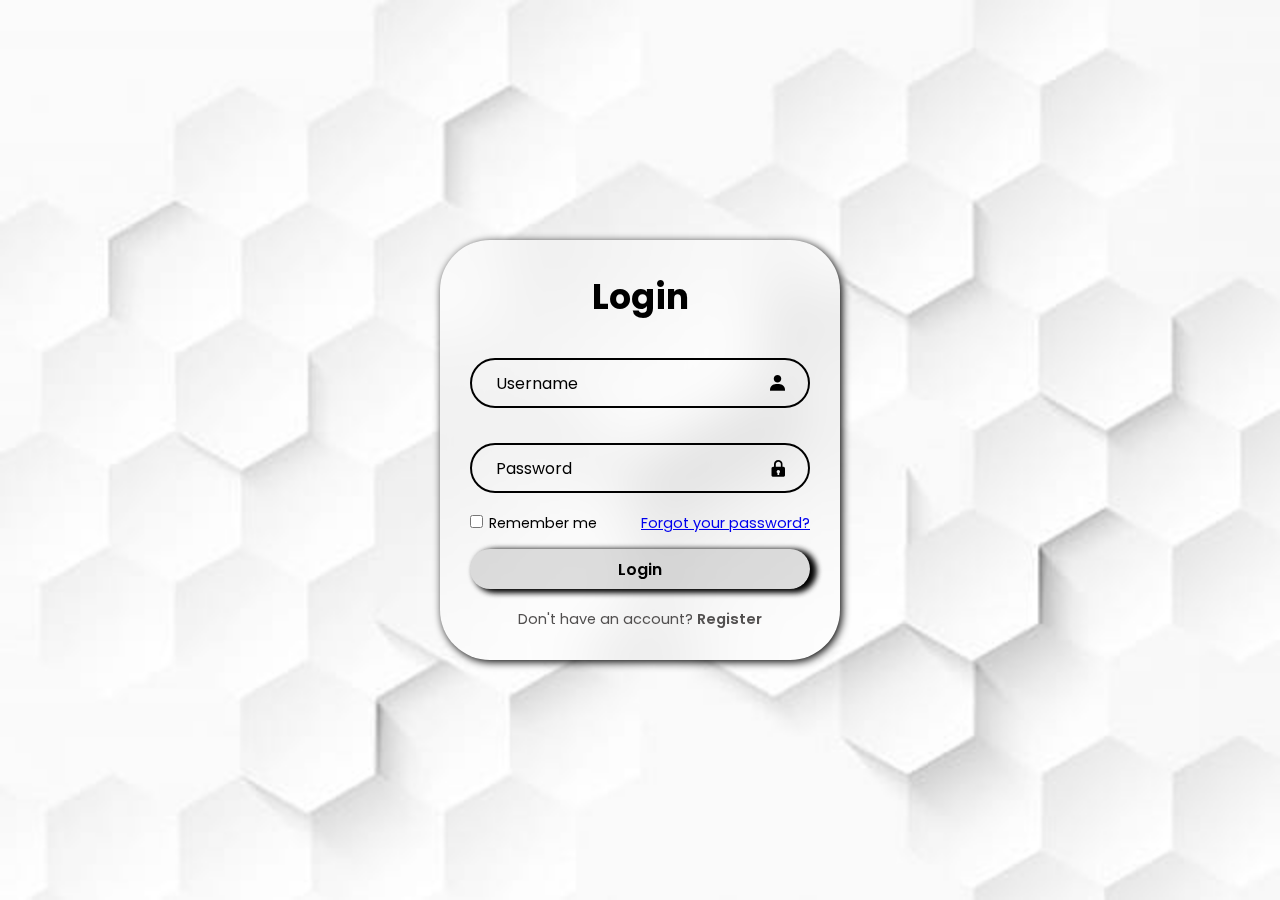
<file: index.html>
<!DOCTYPE html>
<html lang="en">
<head>
    <meta charset="UTF-8">
    <meta name="viewport" content="width=device-width, initial-scale=1.0">
    <title>login page | home</title>
    <link rel="stylesheet" href="style2.css" >
    <link href='https://unpkg.com/boxicons@2.1.4/css/boxicons.min.css' rel='stylesheet'>
</head>
<body>
   
    <div class="main">
        <form>
            <h1> Login </h1>
            <div class="input-box">
                <input type="text" placeholder=" Username" required>
                <i class='bx bxs-user'></i>
            </div>
            <div class="input-box">
                <input type="password" placeholder=" Password" required>
                <i class='bx bxs-lock'></i>
            </div>
            <div class="remember-me">
                <label><input type="checkbox" > Remember me </label>
                <a href="#"> Forgot your password?</a>
            </div>
            <div class="button">
                <button class="button"> Login </button>
            </div>

            <div class="register-link">
                <p> Don't have an account?
                    <a href="http://127.0.0.1:5500/registration_link.html" target="_blank"> Register </a> </p>

            </div>
        </form>
    </div>
    
</body>
</html>
</file>
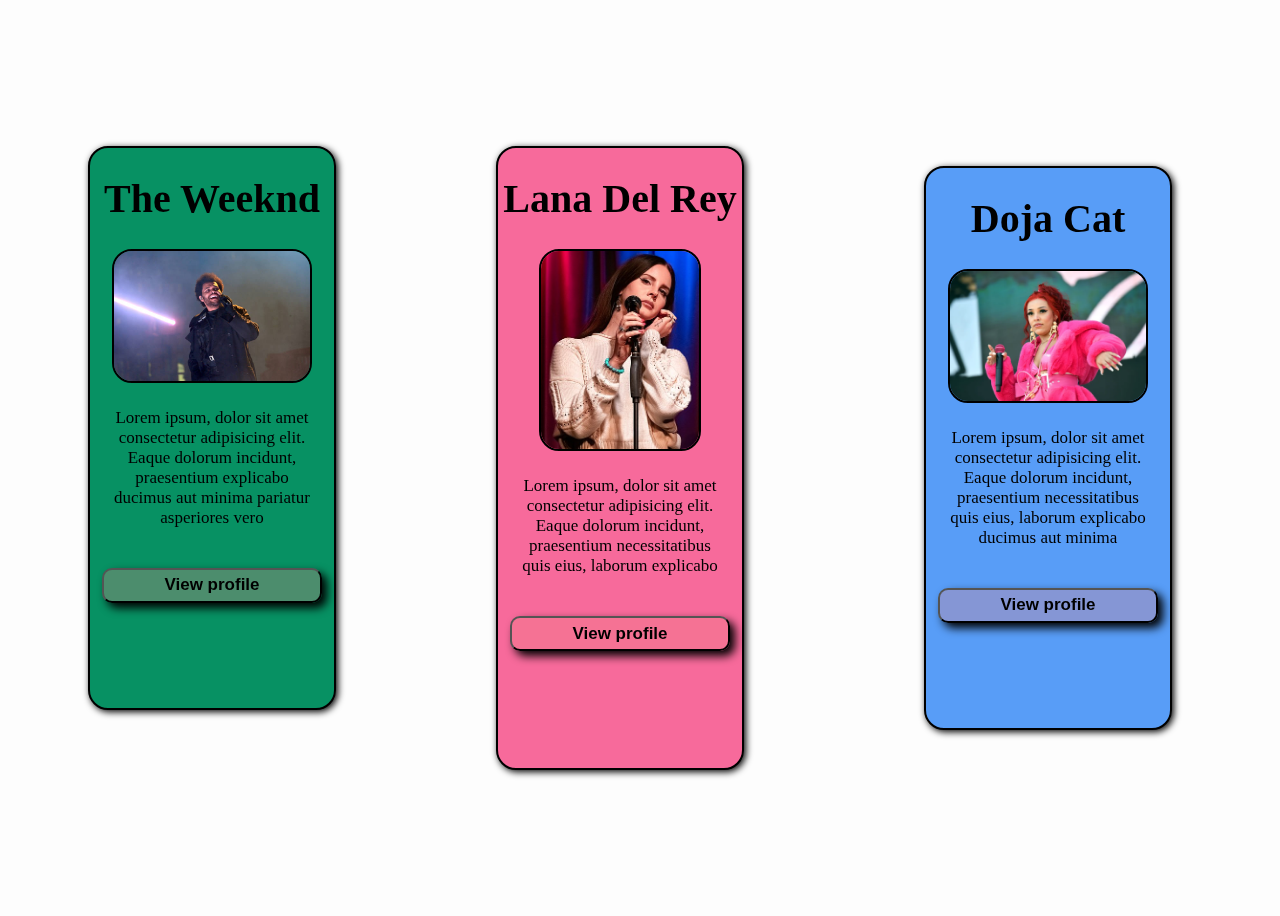
<file: challenge-2.html>
<!DOCTYPE html>
<html lang="en">
<head>
    <meta charset="UTF-8">
    <meta name="viewport" content="width=device-width, initial-scale=1.0">
    <title>challenge-2</title>
    <style>
        body{
            display: flex;
            justify-content:center;
            align-items:center;
            min-height: 100vh;
            background-color: rgb(255, 255, 255);
            background-size: cover;
            background-position: center;
            background-color: rgb(253, 253, 253);
        }
        
        .flex-container{
            display: flex;
        }

        .flex-item-I{
            width: 20%;
            height: 560px;
            margin: 80px;
            font-size: 20px;
            text-align: center;
            border: 2px solid rgb(2, 2, 2);
            box-shadow: 2px 2px 7px;
            border: 2px solid rgb(0, 0, 0);
            border-radius: 20px;
            }    

        #flex-item-1{
            background-color: rgb(7, 145, 99);
            backdrop-filter: blur(10px);
            }

        #flex-item-1:hover{
            background-color: rgb(5, 128, 87);
        }

        .flex-item-II{
            width: 20%;
            height: 560px;
            margin: 100px;
            font-size: 20px;
            text-align: center;
            border: 2px solid black;
            border-radius: 20px;
        }

        #flex-item-2{
            background:transparent;
            backdrop-filter: blur(10px);
            border: 2px solid black;
            box-shadow: 2px 2px 7px;
            background-color: rgb(88, 157, 247)
        }

        #flex-item-2:hover{
            background-color: rgb(77, 139, 219)
        }

        .flex-item-III{
            width: 20%;
            height: 620px;
            margin: 80px;
            font-size: 20px;
            text-align: center;
            border: 2px solid black;
            border-radius: 20px;
        }

        #flex-item-3{
            background:transparent;
            backdrop-filter: blur(10px);
            border: 2px solid black;
            box-shadow: 2px 2px 7px;
            background-color: rgb(247, 106, 155)
        }

        #flex-item-3:hover{
            background-color: rgb(215, 91, 135)
        }

        .button{
            /* margin: 20px; */
            margin-top: 20px;
            width: 90%;
            height: 35px;
            font-size: 17px;
            font-weight:600;
            border-radius: 10px;
            background-color: rgba(240, 135, 135, 0.299);
            cursor: pointer;
            box-shadow: 5px 5px 10px;
            text-align: center;
        }
        .button:hover{
            font-weight: 700;
            width: 91%;
            height: 36px;
        }

        .img{
            border-radius: 20px;
            border: 2px solid black;
        }

        p{
            color: rgb(0, 0, 0);
            text-align:center;
            margin: 20px;
            font-family: cursive;
            font-size: 17px;
        }

        h1{
            font-family:cursive;
        }

    </style>
</head>
<body>
    <div class="flex-container">
        <div class="flex-item-I" id="flex-item-1">
            <h1> The Weeknd </h1>
            <img class="img" src="images/weeknd2.jpg" width="80%" >
            <p> Lorem ipsum, dolor sit amet consectetur adipisicing elit. Eaque dolorum incidunt, praesentium explicabo ducimus aut minima pariatur asperiores vero</p>
            <button class="button"> View profile </button>

        </div>
        <div class="flex-item-III" id="flex-item-3">
            <h1> Lana Del Rey</h1>
            <img class="img" src="images/lanadelrey.jpg" width="65%">
            <p> Lorem ipsum, dolor sit amet consectetur adipisicing elit. Eaque dolorum incidunt, praesentium necessitatibus quis eius, laborum explicabo</p>
            <button class="button"> View profile </button>

        </div>
        <div class="flex-item-II" id="flex-item-2">
            <h1> Doja Cat </h1>
            <img class="img" src="images/dojacat.webp" width="80%">
            <p> Lorem ipsum, dolor sit amet consectetur adipisicing elit. Eaque dolorum incidunt, praesentium necessitatibus quis eius, laborum explicabo ducimus aut minima </p>
            <button class="button"> View profile </button>

        </div>
        
    </div>
    
</body>
</html>
</file>
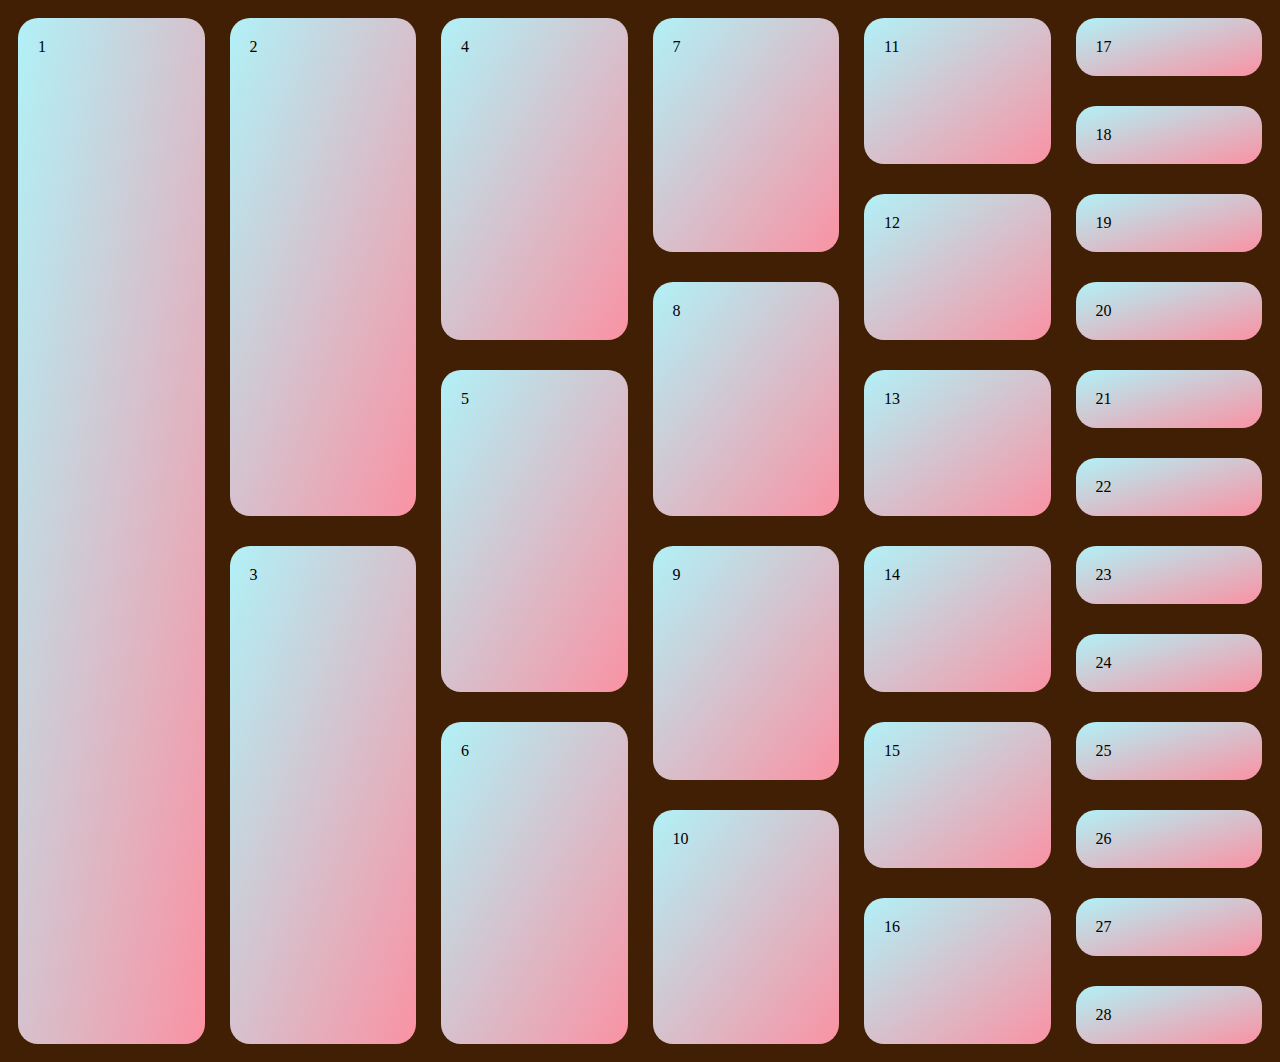
<file: challenge-4.html>
<!DOCTYPE html>
<html lang="en">
<head>
    <meta charset="UTF-8">
    <meta name="viewport" content="width=device-width, initial-scale=1.0">
    <title>challenge-4</title>
    <style>

        *{
            background-color: rgb(65, 31, 5);
        } 

        .con{        
            display: grid;
            grid-template-columns: repeat(6,1fr);
            column-gap: 5px;
        }
         .item{
            display: grid;
            column-gap: 1px;
            row-gap: 10px;
        } 
        
        .item>div{
            background-color: white;
            background-image: linear-gradient(to bottom right, rgb(177, 241, 247), rgb(250, 146, 163));
            padding: 20px;
            border: 2px ;
            border-radius: 20px;
            margin: 10px;
        }
        
        
        
    </style>
        
    </head>
    <body>
        <div class="con">
            <div class="item">
                <div>1</div>
            </div>
            <div class="item">
                <div>2</div>
                <div>3</div>
            </div>
            <div class="item">
                <div>4</div>
                <div>5</div>
                <div>6</div>
            </div>
            <div class="item">
                <div>7</div>
                <div>8</div>
                <div>9</div>
                <div>10</div>
            </div>
            <div class="item">
                <div>11</div>
                <div>12</div>
                <div>13</div>
                <div>14</div>
                <div>15</div>
                <div>16</div>
            </div>
            <div class="item">
                <div>17</div>
                <div>18</div>
                <div>19</div>
                <div>20</div>
                <div>21</div>
                <div>22</div>
                <div>23</div>
                <div>24</div>
                <div>25</div>
                <div>26</div>
                <div>27</div>
                <div>28</div>
            </div>
            
        </div>
            
    </body>
</html>
</file>
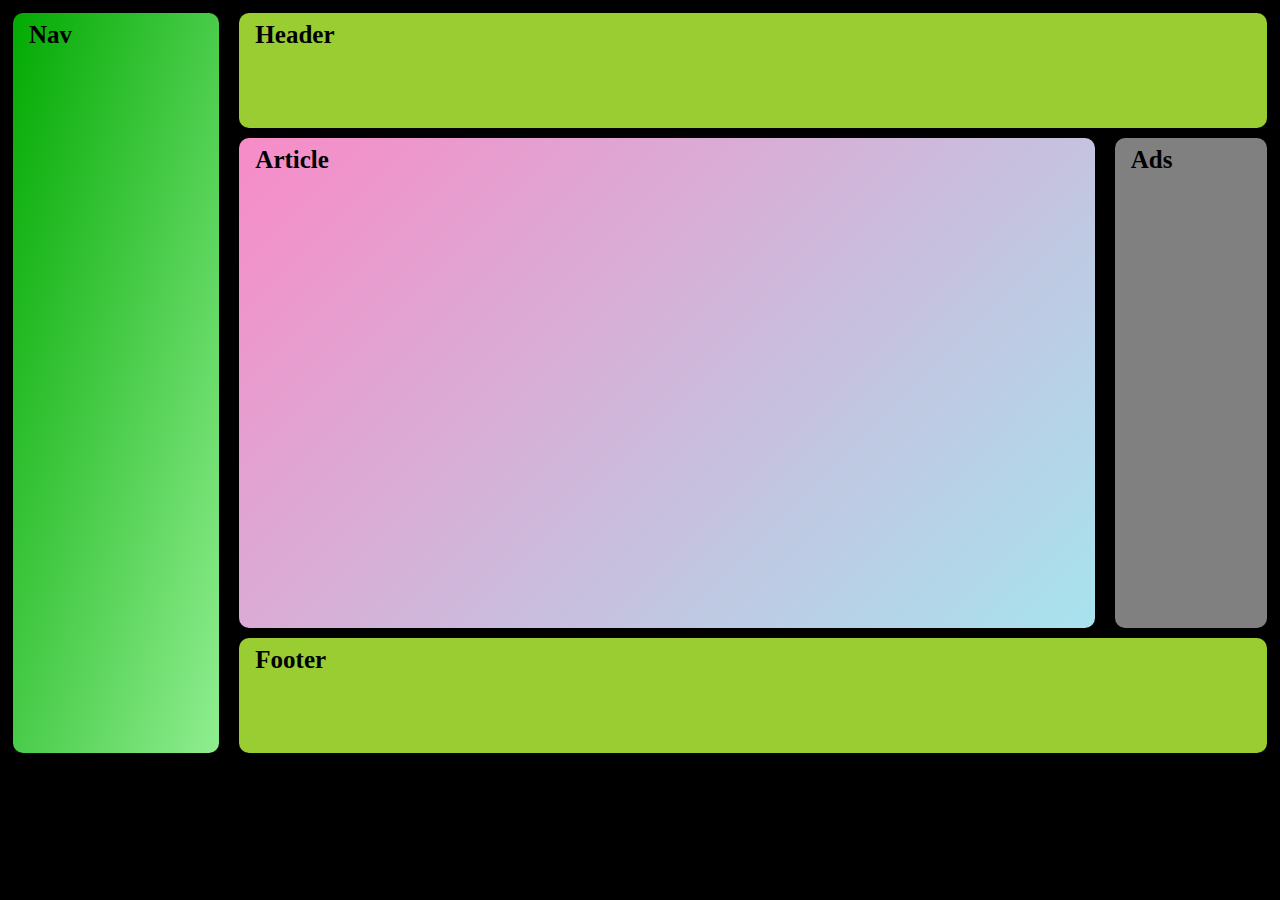
<file: challenge-5.html>
<!DOCTYPE html>
<html lang="en">
<head>
    <meta charset="UTF-8">
    <meta name="viewport" content="width=device-width, initial-scale=1.0">
    <title>Challenge-5</title>
    <style>
        *{
            background-color: black;
        }
        .container{
            display: grid;
            grid-template-columns: 1fr 4fr 0.75fr;
            grid-template-rows: 1fr 4fr 1fr;
            height:750px ;
            column-gap: 10px;
        }

        .item{
            display: grid;
            background-color: yellowgreen;
            column-gap: 10px;
            row-gap: 10px;
            margin: 5px;
            padding:8px 16px;
            font-size: 25px;
            font-weight: bold;
            border-radius: 10px;
        }

        #item-1{
            grid-row-start: 1;
            grid-row-end: 4;
            background-color: white;
            background-image: linear-gradient(to bottom right, rgb(2, 170, 2), lightgreen);
        }
        #item-2{
            grid-column-start: 2;
            grid-column-end: 4;
            grid-row-start: 1;
            grid-row-end: 2;
        }
        #item-3{
            grid-column-start:2 ;
            grid-column-end: 3;
            grid-row-start: 2;
            grid-row-end: 3;
            background-color: white;
            background-image: repeating-linear-gradient(-45deg,rgb(167, 227, 238),rgb(248, 139, 199) 100%);
        }
        #item-4{
            grid-column-start: 3;
            grid-column-end: 4;
            grid-row-start: 2;
            grid-row-end: 3;
            background-color: grey;
        }
        #item-5{
            grid-column-start: 2;
            grid-column-end: 4;
            grid-row-start:3 ;
            grid-row-end: 4;
        }

    </style>
</head>
<body>
    <div class="container">
        <div class="item" id="item-1">Nav</div>
        <div class="item" id="item-2">Header</div>
        <div class="item" id="item-3">Article</div>
        <div class="item" id="item-4">Ads</div>
        <div class="item" id="item-5">Footer</div>
    </div>
    
</body>
</html>
</file>
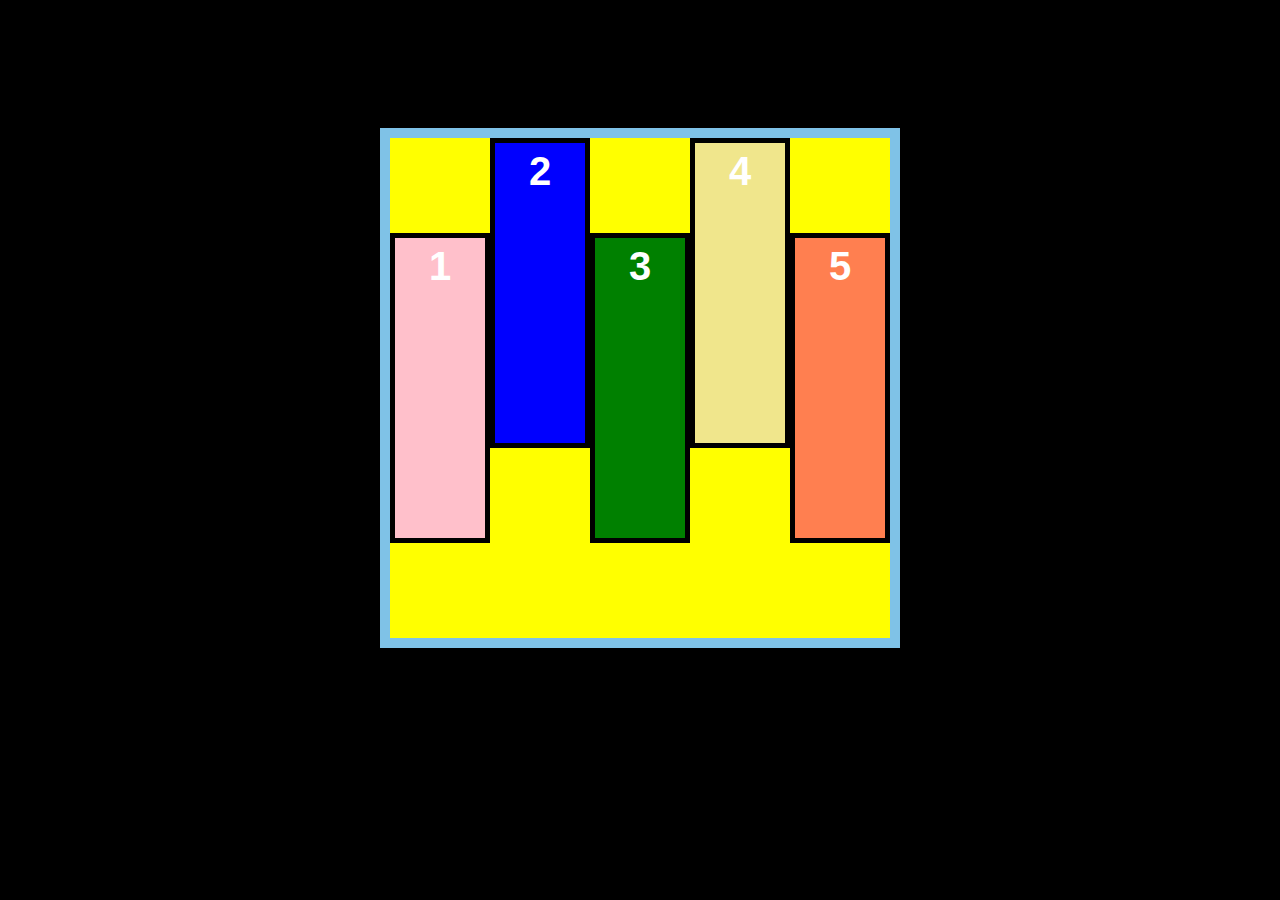
<file: flexbox.html>
<!DOCTYPE html>
<html lang="en">
<head>
    <meta charset="UTF-8">
    <meta name="viewport" content="width=device-width, initial-scale=1.0">
    <title>Flexbox challenge</title>
    <style>
        body{
            display: flex;
            font-family: Arial, Helvetica, sans-serif;
            font-size: 20px;
            padding: 120px;
            align-items: center;
            justify-content: center;
            background-color: rgb(0, 0, 0);    
        }
        
        .flex-container{
            display: flex;
            /* flex-wrap: wrap; */
            align-content:center;
            width: 100%;
            height: 500px;
            width: 500px;
            border: 10px solid rgb(127, 194, 231);
            background-color: rgb(255, 255, 0);
            width: 500px;
        }
        .flex-container:hover{
            background-color: rgb(245, 87, 87);
        }

        .flex-item{
            width: 100px;
            height: 300px;
            /* background-color: rgb(37, 80, 107); */
            border: 5px solid rgb(0, 0, 0);
            font-size: 2em;
            text-align: center;
            color: white;
            font-weight: bold;
            line-height: 1.4;
        }
        .flex-item:hover{
            color:black;   
        }

        #flex-item-1 {
            background-color: pink;
            /* flex-basis: 200px; */
            align-self: center;    
        }
        #flex-item-1:hover {
            background-color: rgb(245, 133, 152);
            /* flex-basis: 200px; */
            align-self: center;    
        }

        #flex-item-2 {
            background-color: blue;
            /* flex-basis: 150px;
            flex-grow: 1.5; */    
        }
        #flex-item-2:hover {
            background-color: rgb(2, 2, 146);
            /* flex-basis: 150px;
            flex-grow: 1.5; */    
        }

        #flex-item-3 {
            background-color: green;
            /* flex-basis: 300px; */
            align-self: center;
        }
        #flex-item-3:hover {
            background-color: rgb(2, 84, 2);
            /* flex-basis: 300px; */
            align-self: center;
        }

        #flex-item-4 {
            background-color: khaki;
            /* flex-grow: 2; */
        }
        #flex-item-4:hover {
            background-color: rgb(167, 158, 79);
            /* flex-grow: 2; */
        }

        #flex-item-5 {
            background-color: coral;
            /* flex-grow: 3; */
            align-self: center;
        }
        #flex-item-5:hover {
            background-color: rgb(249, 101, 48);
            /* flex-grow: 3; */
            align-self: center;
        }



    </style>
</head>
<body>
    <div class="flex-container">
        <div class="flex-item" id="flex-item-1">1</div>
        <div class="flex-item" id="flex-item-2">2</div>
        <div class="flex-item" id="flex-item-3">3</div>
        <div class="flex-item" id="flex-item-4">4</div>
        <div class="flex-item" id="flex-item-5">5</div>
    </div>
    
</body>
</html>
</file>
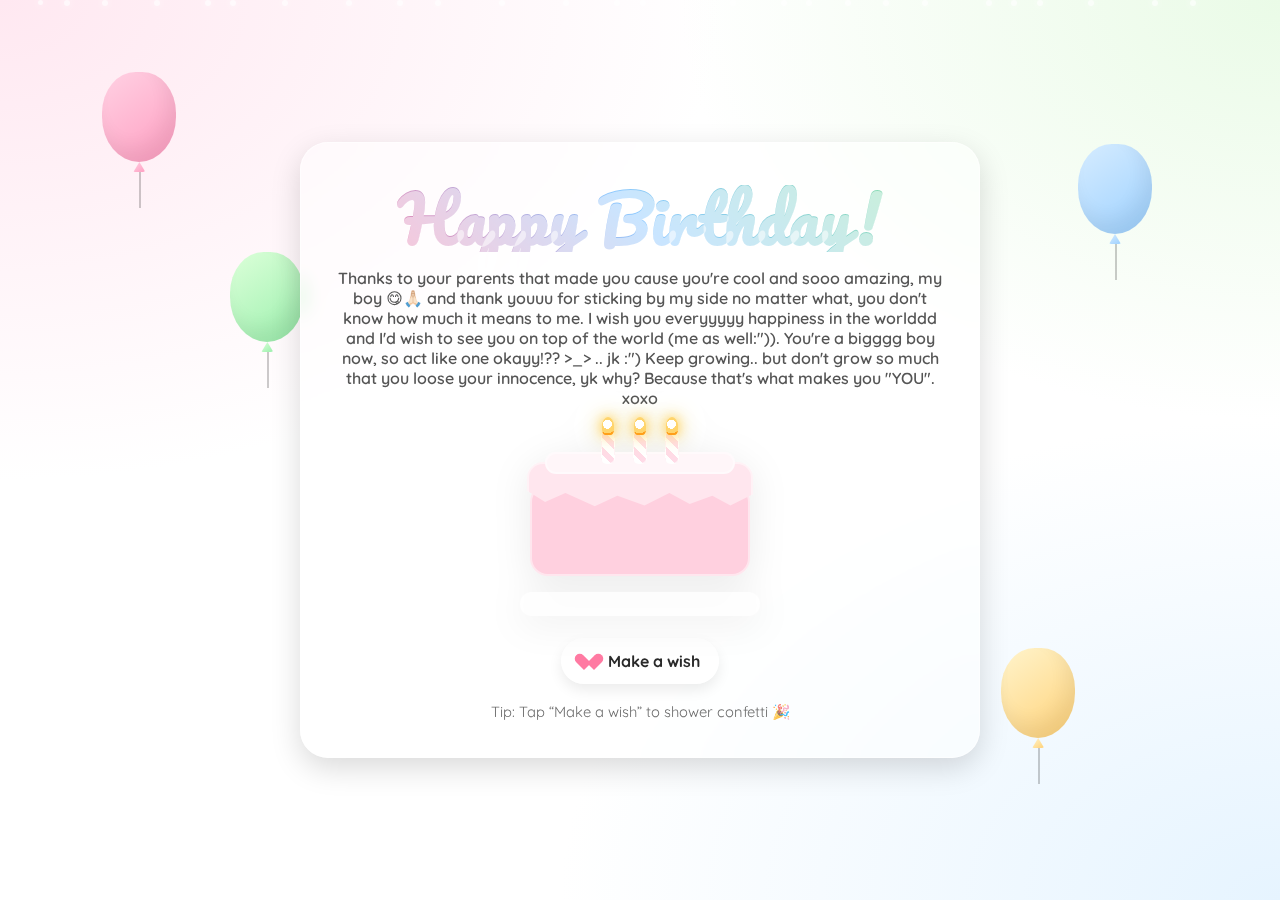
<file: hbd_program.html>
<!DOCTYPE html>
<html lang="en">
<head>
  <meta charset="utf-8" />
  <meta name="viewport" content="width=device-width, initial-scale=1" />
  <title>🎂 Happy Birthday!</title>
  <link rel="preconnect" href="https://fonts.googleapis.com">
  <link rel="preconnect" href="https://fonts.gstatic.com" crossorigin>
  <link href="https://fonts.googleapis.com/css2?family=Quicksand:wght@400;600;700&family=Pacifico&display=swap" rel="stylesheet">
  <style>
    :root{
      --bg1:#ffe8f1; /* blush */
      --bg2:#e6f4ff; /* baby blue */
      --bg3:#eafbe7; /* mint */
      --ink:#2a2a2a;
      --glass: rgba(255,255,255,.5);
      --shadow: 0 10px 30px rgba(0,0,0,.15);
      --accent:#ff7aa2; /* pink */
      --accent-2:#8cc8ff; /* blue */
      --accent-3:#8be0a4; /* mint */
      --gold:#ffcc66;
    }

    * { box-sizing: border-box; }
    html, body { height: 100%; }
    body{
      margin:0;
      font-family: 'Quicksand', system-ui, -apple-system, Segoe UI, Roboto, Helvetica, Arial, 'Apple Color Emoji','Segoe UI Emoji';
      color: var(--ink);
      background:
        radial-gradient(1200px 800px at 0% 0%, var(--bg1), transparent 60%),
        radial-gradient(1200px 800px at 100% 100%, var(--bg2), transparent 60%),
        radial-gradient(1000px 700px at 100% 0%, var(--bg3), transparent 60%),
        linear-gradient(135deg, #fff, #fff);
      overflow: hidden;
    }

    /* subtle floating sparkles */
    .sparkles{ position: fixed; inset:0; pointer-events:none; }
    .sparkles span{
      position:absolute; width:6px; height:6px; border-radius:50%;
      background: #ffffffaa; box-shadow:0 0 8px #ffffffcc; filter: blur(.4px);
      animation: float 12s linear infinite;
    }
    @keyframes float {
      from { transform: translateY(110vh) rotate(0deg); opacity:0 }
      10% { opacity: 1 }
      to   { transform: translateY(-10vh) rotate(360deg); opacity:0 }
    }

    .wrap{
      position:relative; min-height:100dvh; display:grid; place-items:center; padding:24px;
    }

    .card{
      position:relative; width:min(680px, 92vw); padding: clamp(20px, 4vw, 36px);
      background: var(--glass);
      backdrop-filter: blur(10px) saturate(120%);
      border: 1px solid rgba(255,255,255,.6);
      border-radius: 28px; box-shadow: var(--shadow);
      text-align:center;
    }

    .title{
      font-family: 'Pacifico', cursive; font-size:clamp(36px, 6vw, 64px);
      line-height:1.05; margin: 6px 0 2px; letter-spacing:.5px;
      background: linear-gradient(45deg, var(--accent), var(--accent-2), var(--accent-3));
      -webkit-background-clip: text; background-clip:text; color: transparent;
      text-shadow: 0 1px 0 #fff8;
    }
    .subtitle{ font-weight:600; opacity:.8; margin: 6px 0 16px; }

    /* Cute cake built with CSS */
    .cake{
      --plate:#ffffffcc; --base:#ffd0df; --frost:#ffe6ee; --cream:#fff6f9; --choc:#8b5e3c;
      margin-inline:auto; width: 220px; height: 180px; position:relative; filter: drop-shadow(0 8px 18px rgba(0,0,0,.08));
    }
    .cake .plate{ position:absolute; left:50%; transform:translateX(-50%); bottom:-12px; width:240px; height:24px; background:var(--plate); border-radius: 12px; }
    .cake .layer{ position:absolute; left:50%; transform:translateX(-50%); width: 220px; height: 92px; background: var(--base); border-radius: 18px; top:60px; border:2px solid #fff7; }
    .cake .drip{
      position:absolute; top:38px; left:50%; transform: translateX(-50%);
      width: 226px; height: 70px; background: var(--frost); border-radius: 16px 16px 22px 22px; border:2px solid #fff7;
      clip-path: polygon(0 0,100% 0,100% 46%,90% 62%,82% 48%,72% 60%,63% 44%,52% 62%,40% 48%,30% 63%,17% 44%,8% 57%,0 41%);
    }
    .cake .cream{ position:absolute; top:28px; left:50%; transform:translateX(-50%); width:190px; height:22px; border-radius:999px; background: var(--cream); border:2px solid #fff7; }

    /* Candles */
    .candles{ position:absolute; top:6px; left:50%; transform:translateX(-50%); display:flex; gap:18px; }
    .candle{ width:14px; height:34px; border-radius:6px; background: repeating-linear-gradient( 45deg, #fff, #fff 6px, #ffdbe7 6px, #ffdbe7 12px ); border:1px solid #ffffffaa; position:relative; }
    .flame{
      position:absolute; top:-14px; left:50%; transform:translateX(-50%);
      width:12px; height:18px; background: radial-gradient(circle at 45% 40%, #fff 0 35%, #ffd46b 36% 70%, #ff9f1a 71% 100%);
      border-radius: 100% 100% 60% 60%;
      animation: flicker 1.3s ease-in-out infinite;
      filter: drop-shadow(0 0 6px #ffc94b) drop-shadow(0 0 10px #ffec99);
    }
    @keyframes flicker{ 0%,100%{ transform:translate(-50%,0) scale(1) } 50%{ transform:translate(-52%,-1px) scale(1.06) } }

    /* Balloons */
    .balloon{ position:absolute; width:74px; height:90px; border-radius:50% 50% 55% 55%;
      box-shadow: inset -8px -14px 18px #00000010; animation: bob 6s ease-in-out infinite;
    }
    .balloon:after{ content:""; position:absolute; left:50%; transform:translateX(-50%); bottom:-10px; width:12px; height:10px; background:inherit; border-radius:2px; clip-path: polygon(50% 0, 100% 100%, 0 100%); }
    .balloon:before{ content:""; position:absolute; left:50%; bottom:-46px; width:1.5px; height:40px; background:#00000033; }
    @keyframes bob{ 0%,100%{ transform: translateY(0) } 50%{ transform: translateY(-12px) } }

    .b1{ background: linear-gradient(145deg,#ffd1e3,#ff9ec1); top:8%; left:8%; animation-delay: 0s }
    .b2{ background: linear-gradient(145deg,#d6ecff,#9dd1ff); top:16%; right:10%; animation-delay: .6s }
    .b3{ background: linear-gradient(145deg,#dcffd9,#9bf0ad); top:28%; left:18%; animation-delay: 1.2s }
    .b4{ background: linear-gradient(145deg,#fff4cc,#ffd279); bottom:18%; right:16%; animation-delay: 1.8s }

    /* Make-a-wish toggle (pure CSS) */
    #wish{ position:absolute; opacity:0; }
    .wish-btn{
      display:inline-flex; align-items:center; gap:10px; margin-top: 18px; cursor:pointer;
      padding: 12px 18px; border-radius: 999px; border:1px solid #ffffffa8; background:#ffffffcc;
      box-shadow: 0 6px 14px rgba(0,0,0,.08); font-weight:700; text-decoration:none; transition: transform .12s ease;
    }
    .wish-btn:hover{ transform: translateY(-2px); }
    .wish-btn .heart{ width:18px; height:18px; position:relative; display:inline-block; }
    .wish-btn .heart:before, .wish-btn .heart:after{ content:""; position:absolute; width:10px; height:16px; background:var(--accent); border-radius:10px 10px 0 0; top:2px; left:4px; transform: rotate(-45deg); transform-origin: bottom left; }
    .wish-btn .heart:after{ left:auto; right:4px; transform: rotate(45deg); transform-origin: bottom right; }

    /* Confetti revealed when wish is toggled */
    .confetti{ pointer-events:none; position:absolute; inset:0; overflow:hidden; opacity:0; transition: opacity .35s ease; }
    #wish:checked ~ .card .confetti{ opacity:1; }
    .confetti i{ position:absolute; width:10px; height:14px; opacity:.95; border-radius:2px; animation: fall var(--t) linear infinite; transform: rotate(var(--r)); }
    @keyframes fall{ from{ transform: translateY(-10vh) rotate(0deg); } to{ transform: translateY(110vh) rotate(360deg); } }

    .footer{ margin-top:18px; font-size:.92rem; opacity:.7; }

    /* Respect reduced motion */
    @media (prefers-reduced-motion: reduce){
      .sparkles span, .balloon, .flame, .confetti i{ animation: none !important; }
    }
  </style>
</head>
<body>
  <!-- floating sparkles background -->
  <div class="sparkles" aria-hidden="true">
    <!-- 26 sparkles placed randomly with inline styles -->
    <span style="left:3%;  animation-delay:0s;   width:5px; height:5px;"></span>
    <span style="left:12%; animation-delay:2s;"></span>
    <span style="left:22%; animation-delay:4s;"></span>
    <span style="left:31%; animation-delay:1s;"></span>
    <span style="left:44%; animation-delay:3s;"></span>
    <span style="left:57%; animation-delay:6s;"></span>
    <span style="left:66%; animation-delay:1.5s;"></span>
    <span style="left:72%; animation-delay:2.5s;"></span>
    <span style="left:81%; animation-delay:5s;"></span>
    <span style="left:90%; animation-delay:7s;"></span>
    <span style="left:8%;  animation-delay:8s;"></span>
    <span style="left:16%; animation-delay:9.5s;"></span>
    <span style="left:27%; animation-delay:11s;"></span>
    <span style="left:39%; animation-delay:12.5s;"></span>
    <span style="left:50%; animation-delay:14s;"></span>
    <span style="left:61%; animation-delay:2.2s;"></span>
    <span style="left:69%; animation-delay:4.4s;"></span>
    <span style="left:77%; animation-delay:6.6s;"></span>
    <span style="left:85%; animation-delay:8.8s;"></span>
    <span style="left:93%; animation-delay:10.2s;"></span>
    <span style="left:5%;  animation-delay:5.2s;"></span>
    <span style="left:18%; animation-delay:3.7s;"></span>
    <span style="left:34%; animation-delay:7.3s;"></span>
    <span style="left:48%; animation-delay:9.1s;"></span>
    <span style="left:63%; animation-delay:10.8s;"></span>
    <span style="left:79%; animation-delay:12.1s;"></span>
  </div>

  <!-- balloons -->
  <div class="balloon b1" aria-hidden="true"></div>
  <div class="balloon b2" aria-hidden="true"></div>
  <div class="balloon b3" aria-hidden="true"></div>
  <div class="balloon b4" aria-hidden="true"></div>

  <div class="wrap">

    <!-- checkbox hack to toggle confetti without JS -->
    <input type="checkbox" id="wish" />

    <section class="card" role="group" aria-label="Birthday greeting">
      <h1 class="title">Happy Birthday!</h1>
      <p> </p>
      <p class="subtitle">Thanks to your parents that made you cause you're cool and sooo amazing, my boy 😋🙏🏻
and thank youuu for sticking by my side no matter what, you don't know how much it means to me. I wish you everyyyyy happiness in the worlddd and I'd wish to see you on top of the world (me as well:")). You're a bigggg boy now, so act like one okayy!?? >_> .. jk :")
Keep growing.. but don't grow so much that you loose your innocence, yk why? Because that's what makes you "YOU". 
xoxo </p>
      <p> </p>

      <!-- CSS Cake -->
      <figure class="cake" aria-label="Birthday cake illustration">
        <div class="plate" aria-hidden="true"></div>
        <div class="layer" aria-hidden="true"></div>
        <div class="drip" aria-hidden="true"></div>
        <div class="cream" aria-hidden="true"></div>
        <div class="candles" aria-hidden="true">
          <div class="candle"><div class="flame"></div></div>
          <div class="candle"><div class="flame"></div></div>
          <div class="candle"><div class="flame"></div></div>
        </div>
      </figure>

      <label class="wish-btn" for="wish" aria-live="polite">
        <span class="heart" aria-hidden="true"></span>
        <span>Make a wish</span>
      </label>

      <div class="footer">Tip: Tap “Make a wish” to shower confetti 🎉</div>

      <!-- Confetti pieces -->
      <div class="confetti" aria-hidden="true">
        <!-- 36 confetti pieces with CSS variables for timing/position/color -->
        <i style="--t:4.6s; left:2%;   background:var(--accent)"></i>
        <i style="--t:5.2s; left:6%;   background:var(--accent-2)"></i>
        <i style="--t:4.0s; left:10%;  background:var(--accent-3)"></i>
        <i style="--t:4.8s; left:14%;  background:#ffd279"></i>
        <i style="--t:5.1s; left:18%;  background:#b19cd9"></i>
        <i style="--t:4.2s; left:22%;  background:#ff9ec1"></i>
        <i style="--t:5.4s; left:26%;  background:#9dd1ff"></i>
        <i style="--t:4.4s; left:30%;  background:#9bf0ad"></i>
        <i style="--t:5.0s; left:34%;  background:#ffcc66"></i>
        <i style="--t:4.3s; left:38%;  background:#ffd1e3"></i>
        <i style="--t:5.6s; left:42%;  background:#e6f4ff"></i>
        <i style="--t:4.7s; left:46%;  background:#eafbe7"></i>
        <i style="--t:5.3s; left:50%;  background:#ffc8dd"></i>
        <i style="--t:4.1s; left:54%;  background:#cdeaff"></i>
        <i style="--t:5.7s; left:58%;  background:#c7f9cc"></i>
        <i style="--t:4.9s; left:62%;  background:#fff4cc"></i>
        <i style="--t:5.2s; left:66%;  background:#ffafcc"></i>
        <i style="--t:4.6s; left:70%;  background:#9ad1ff"></i>
        <i style="--t:5.0s; left:74%;  background:#98f5a9"></i>
        <i style="--t:4.5s; left:78%;  background:#ffd279"></i>
        <i style="--t:5.4s; left:82%;  background:#b19cd9"></i>
        <i style="--t:4.8s; left:86%;  background:#ff9ec1"></i>
        <i style="--t:5.5s; left:90%;  background:#9dd1ff"></i>
        <i style="--t:4.2s; left:94%;  background:#9bf0ad"></i>
        <i style="--t:5.1s; left:5%;   background:#ffcc66"></i>
        <i style="--t:4.7s; left:13%;  background:#ffd1e3"></i>
        <i style="--t:5.8s; left:21%;  background:#e6f4ff"></i>
        <i style="--t:4.4s; left:29%;  background:#eafbe7"></i>
        <i style="--t:5.6s; left:37%;  background:#ffc8dd"></i>
        <i style="--t:4.3s; left:45%;  background:#cdeaff"></i>
        <i style="--t:5.7s; left:53%;  background:#c7f9cc"></i>
        <i style="--t:4.9s; left:61%;  background:#fff4cc"></i>
        <i style="--t:5.4s; left:69%;  background:#ffafcc"></i>
        <i style="--t:4.6s; left:77%;  background:#9ad1ff"></i>
        <i style="--t:5.3s; left:85%;  background:#98f5a9"></i>
        <i style="--t:4.1s; left:93%;  background:#ffd279"></i>
      </div>
    </section>
  </div>
</body>
</html>
</file>
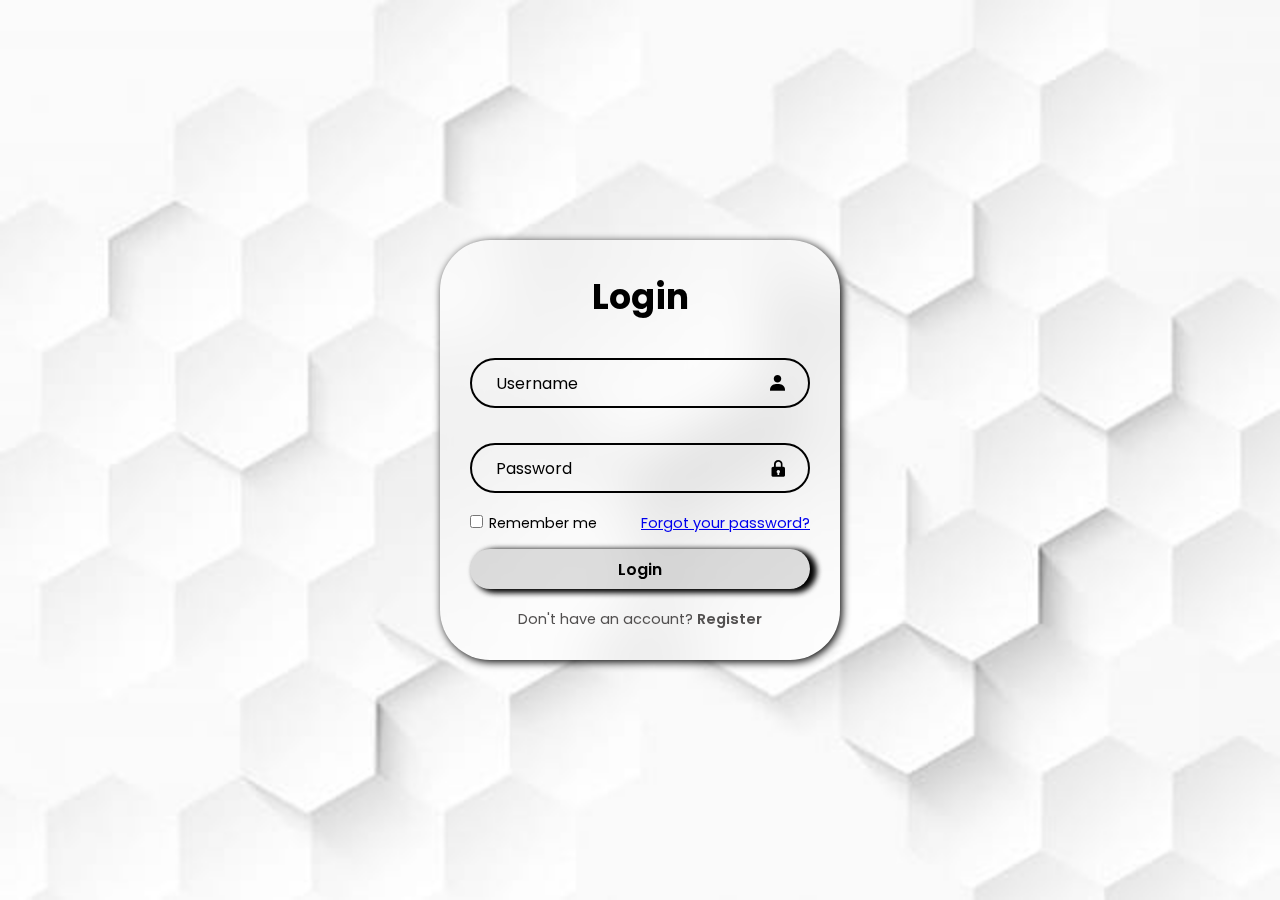
<file: index.html.html>
<!DOCTYPE html>
<html lang="en">
<head>
    <meta charset="UTF-8">
    <meta name="viewport" content="width=device-width, initial-scale=1.0">
    <title>login page | home</title>
    <link rel="stylesheet" href="style2.css" >
    <link href='https://unpkg.com/boxicons@2.1.4/css/boxicons.min.css' rel='stylesheet'>
</head>
<body>
   
    <div class="main">
        <form>
            <h1> Login </h1>
            <div class="input-box">
                <input type="text" placeholder=" Username" required>
                <i class='bx bxs-user'></i>
            </div>
            <div class="input-box">
                <input type="password" placeholder=" Password" required>
                <i class='bx bxs-lock'></i>
            </div>
            <div class="remember-me">
                <label><input type="checkbox" > Remember me </label>
                <a href="#"> Forgot your password?</a>
            </div>
            <div class="button">
                <button class="button"> Login </button>
            </div>

            <div class="register-link">
                <p> Don't have an account?
                    <a href="http://127.0.0.1:5500/registration_link.html" target="_blank"> Register </a> </p>

            </div>
        </form>
    </div>
    
</body>
</html>
</file>
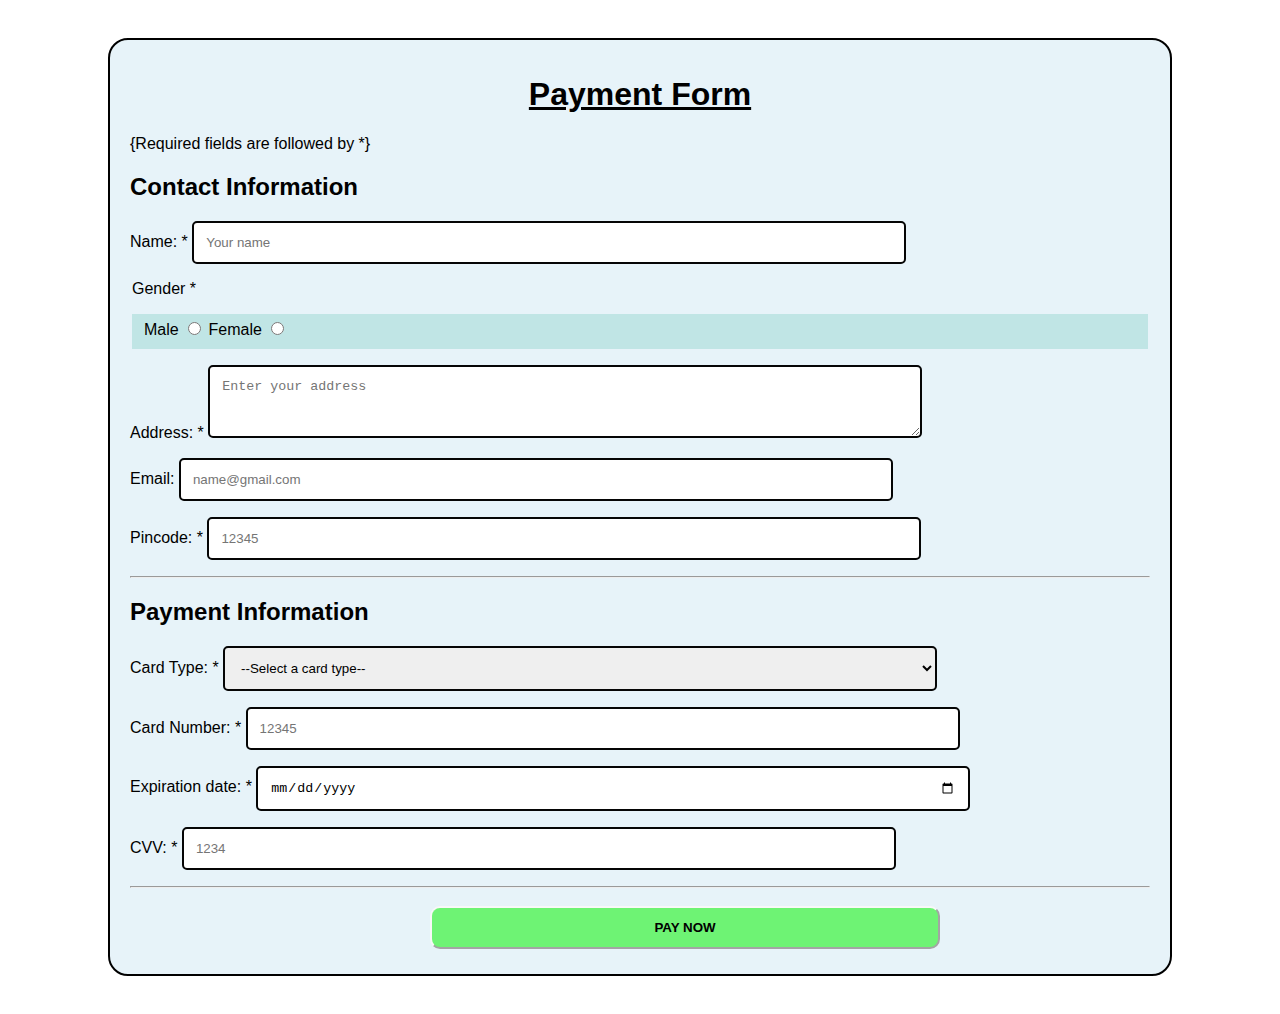
<file: paymentform.html>
<!DOCTYPE html>
<html lang="en">
<head>
    <meta charset="UTF-8">
    <meta name="viewport" content="width=device-width, initial-scale=1.0">
    <title>Payment form </title>
    <link rel="stylesheet" href="newstyle.css">
</head>

<body>
    <div class="container">
    
    <form action="">
        <h1> Payment Form </h1>
        <p>{Required fields are followed by *}</p>
        <h2> Contact Information</h2>
        <p> Name: * <input type="text" name="Name" placeholder="Your name"></p>
        <p>
            <legend> Gender * </legend>
            <fieldset> 
            Male <input type="radio" name="Gender" id="Male" required>
            Female <input type="radio" name="Gender" id="Female" required>
            </fieldset> 
        </p>
        <p> Address: * <textarea name="Address" id="Address" cols="100" rows="3" placeholder="Enter your address "></textarea required> </p>
        <p> Email: <input type="email" name="email" id="email" placeholder="name@gmail.com "></p>
        <p> Pincode: * <input type="number" name="Pincode" id="pincode" placeholder="12345"></p>
        <hr>
        <h2> Payment Information </h2>
        <p> Card Type: *
            <select name="card_type" id="card_type" required>
                <option value=""> --Select a card type--</option>
                <option value="visa"> Visa </option>
                <option value="rupay"> Rupay</option>
                <option value="mastercard"> MasterCard</option>
            </select>
        </p>
        <p>
            Card Number: * <input type="number" name="card_number" id="card_number" placeholder="12345" required>
        </p>
        <p> 
            Expiration date: * <input type="date" name="exp_date" id="exp_date" required>
        </p>
        <p>
            CVV: * <input type="password" name="cvv" id="cvv"  placeholder="1234">
        </p>
        <hr>
        <input type="submit" value="PAY NOW">
    </div>


    </form>
    
</body>
</html>
</file>
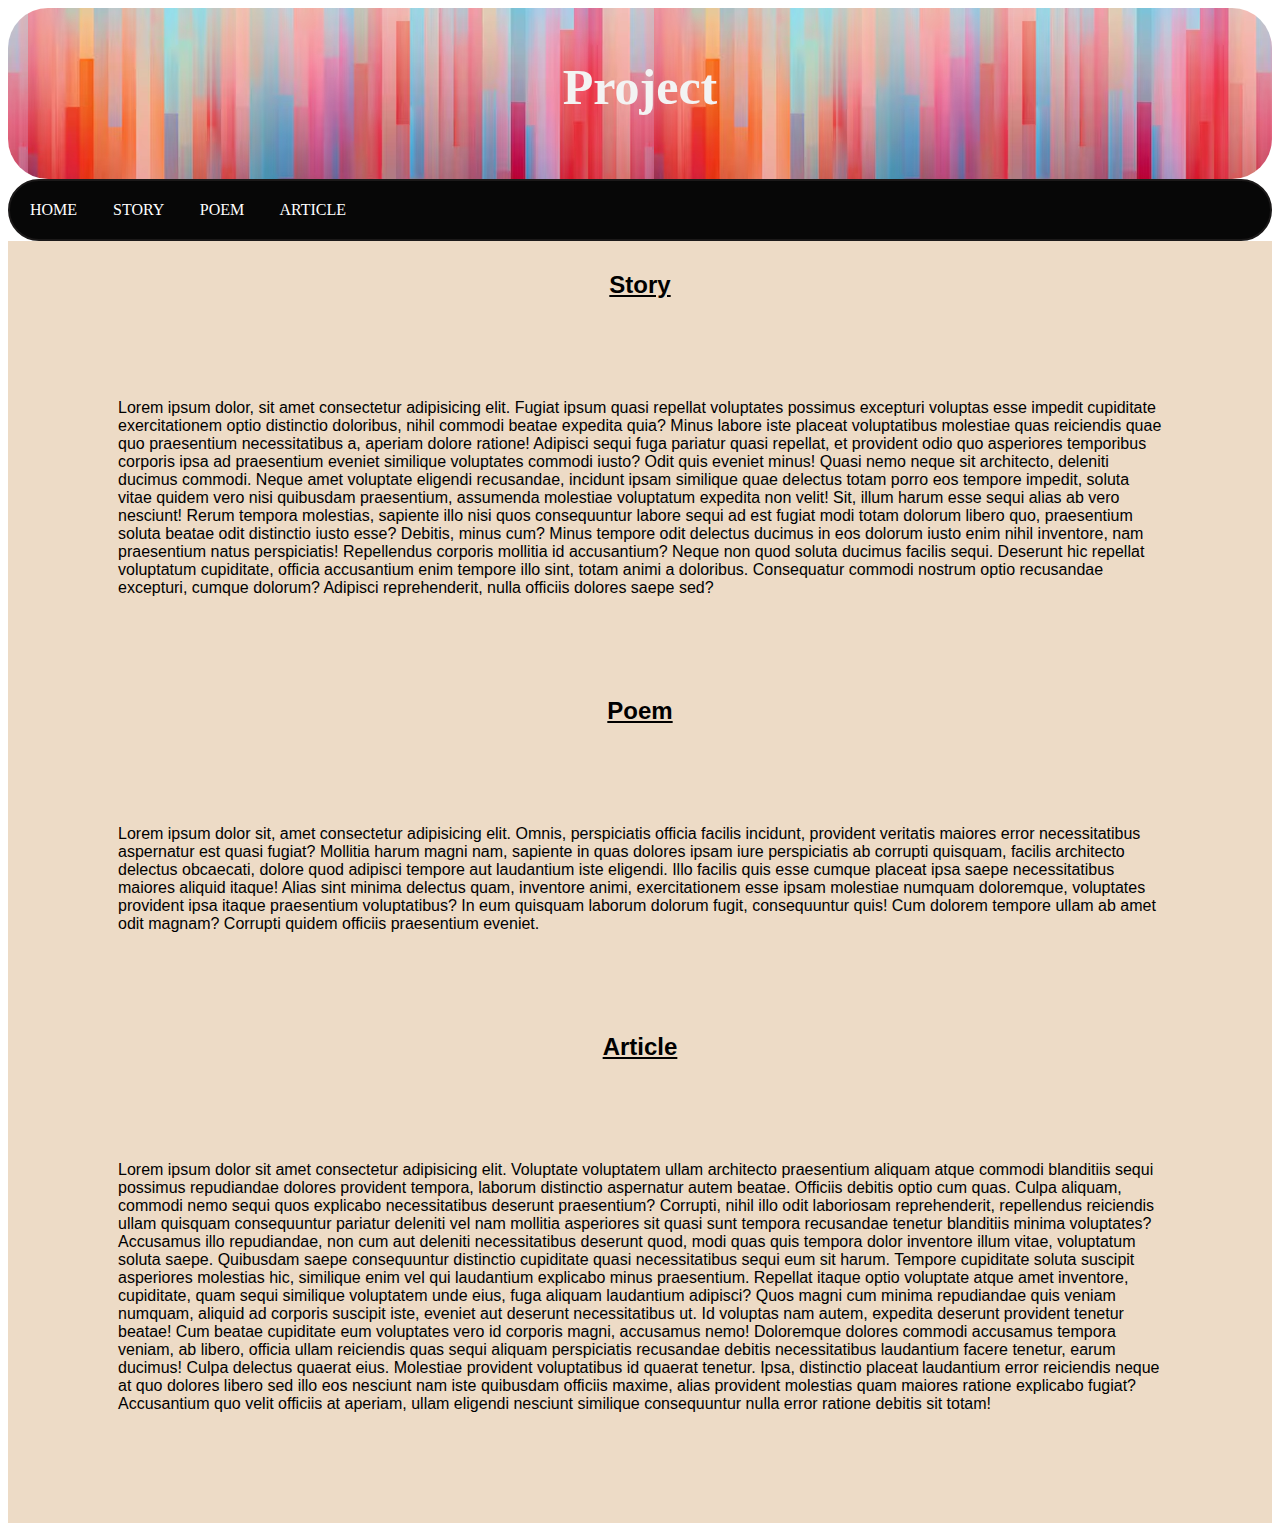
<file: project2.html.html>
<!DOCTYPE html>
<html lang="en">
<head>
    <meta charset="UTF-8">
    <meta name="viewport" content="width=device-width, initial-scale=1.0">
    <title>Project</title>
    <style>
        
        h1{
            margin: 0px;
            padding: 5%;
            text-align: center;
            padding-top: 50px;
            background: url(images/imggg.avif) 20px;
            font-size: 50px;
            font-family:cursive;
            color: rgb(243, 243, 243);
            border-radius: 40px;
        }

        nav{
            margin: 0px;
            padding: 20px;
            background-color: rgb(7, 7, 7); 
            position: sticky;
            top: 0px;
            font-family: cursive;
            border: 2px solid rgb(27, 25, 25);
            border-radius: 40px;           
        }

        nav a {
            color: white;
            text-decoration: none;
        }

        nav a:hover{
            color: rgb(0, 179, 255);
            font-size: 17px;
        }

        .main{
            margin: 0px;
            padding: 10px;
            background-color: rgb(237, 219, 198);
        }

        h2{
            text-align: center;
            font-family: Verdana, Geneva, Tahoma, sans-serif;
            text-decoration: underline;
        }

        p{
            font-family:'Trebuchet MS', 'Lucida Sans Unicode', 'Lucida Grande', 'Lucida Sans', Arial, sans-serif;
            margin: 100px;
        }
    </style>
</head>
<body>
    <h1> Project </h1>
    <nav>
        <a href="#"> HOME </a> &nbsp&nbsp&nbsp&nbsp&nbsp&nbsp&nbsp
        <a href="#"> STORY </a> &nbsp&nbsp&nbsp&nbsp&nbsp&nbsp&nbsp
        <a href="#"> POEM </a> &nbsp&nbsp&nbsp&nbsp&nbsp&nbsp&nbsp
        <a href="#"> ARTICLE </a>        
    </nav>

    <div class="main">
        <h2> Story</h2>
        <p> Lorem ipsum dolor, sit amet consectetur adipisicing elit. Fugiat ipsum quasi repellat voluptates possimus excepturi voluptas esse impedit cupiditate exercitationem optio distinctio doloribus, nihil commodi beatae expedita quia? Minus labore iste placeat voluptatibus molestiae quas reiciendis quae quo praesentium necessitatibus a, aperiam dolore ratione! Adipisci sequi fuga pariatur quasi repellat, et provident odio quo asperiores temporibus corporis ipsa ad praesentium eveniet similique voluptates commodi iusto? Odit quis eveniet minus! Quasi nemo neque sit architecto, deleniti ducimus commodi. Neque amet voluptate eligendi recusandae, incidunt ipsam similique quae delectus totam porro eos tempore impedit, soluta vitae quidem vero nisi quibusdam praesentium, assumenda molestiae voluptatum expedita non velit! Sit, illum harum esse sequi alias ab vero nesciunt! Rerum tempora molestias, sapiente illo nisi quos consequuntur labore sequi ad est fugiat modi totam dolorum libero quo, praesentium soluta beatae odit distinctio iusto esse? Debitis, minus cum? Minus tempore odit delectus ducimus in eos dolorum iusto enim nihil inventore, nam praesentium natus perspiciatis! Repellendus corporis mollitia id accusantium? Neque non quod soluta ducimus facilis sequi. Deserunt hic repellat voluptatum cupiditate, officia accusantium enim tempore illo sint, totam animi a doloribus. Consequatur commodi nostrum optio recusandae excepturi, cumque dolorum? Adipisci reprehenderit, nulla officiis dolores saepe sed?</p>
        <h2> Poem</h2>
        <p> Lorem ipsum dolor sit, amet consectetur adipisicing elit. Omnis, perspiciatis officia facilis incidunt, provident veritatis maiores error necessitatibus aspernatur est quasi fugiat? Mollitia harum magni nam, sapiente in quas dolores ipsam iure perspiciatis ab corrupti quisquam, facilis architecto delectus obcaecati, dolore quod adipisci tempore aut laudantium iste eligendi. Illo facilis quis esse cumque placeat ipsa saepe necessitatibus maiores aliquid itaque! Alias sint minima delectus quam, inventore animi, exercitationem esse ipsam molestiae numquam doloremque, voluptates provident ipsa itaque praesentium voluptatibus? In eum quisquam laborum dolorum fugit, consequuntur quis! Cum dolorem tempore ullam ab amet odit magnam? Corrupti quidem officiis praesentium eveniet.</p>
        
        <h2> Article</h2>
        <p> Lorem ipsum dolor sit amet consectetur adipisicing elit. Voluptate voluptatem ullam architecto praesentium aliquam atque commodi blanditiis sequi possimus repudiandae dolores provident tempora, laborum distinctio aspernatur autem beatae. Officiis debitis optio cum quas. Culpa aliquam, commodi nemo sequi quos explicabo necessitatibus deserunt praesentium? Corrupti, nihil illo odit laboriosam reprehenderit, repellendus reiciendis ullam quisquam consequuntur pariatur deleniti vel nam mollitia asperiores sit quasi sunt tempora recusandae tenetur blanditiis minima voluptates? Accusamus illo repudiandae, non cum aut deleniti necessitatibus deserunt quod, modi quas quis tempora dolor inventore illum vitae, voluptatum soluta saepe. Quibusdam saepe consequuntur distinctio cupiditate quasi necessitatibus sequi eum sit harum. Tempore cupiditate soluta suscipit asperiores molestias hic, similique enim vel qui laudantium explicabo minus praesentium. Repellat itaque optio voluptate atque amet inventore, cupiditate, quam sequi similique voluptatem unde eius, fuga aliquam laudantium adipisci? Quos magni cum minima repudiandae quis veniam numquam, aliquid ad corporis suscipit iste, eveniet aut deserunt necessitatibus ut. Id voluptas nam autem, expedita deserunt provident tenetur beatae! Cum beatae cupiditate eum voluptates vero id corporis magni, accusamus nemo! Doloremque dolores commodi accusamus tempora veniam, ab libero, officia ullam reiciendis quas sequi aliquam perspiciatis recusandae debitis necessitatibus laudantium facere tenetur, earum ducimus! Culpa delectus quaerat eius. Molestiae provident voluptatibus id quaerat tenetur. Ipsa, distinctio placeat laudantium error reiciendis neque at quo dolores libero sed illo eos nesciunt nam iste quibusdam officiis maxime, alias provident molestias quam maiores ratione explicabo fugiat? Accusantium quo velit officiis at aperiam, ullam eligendi nesciunt similique consequuntur nulla error ratione debitis sit totam!</p>
        
    </div>
    
</body>
</html>
</file>
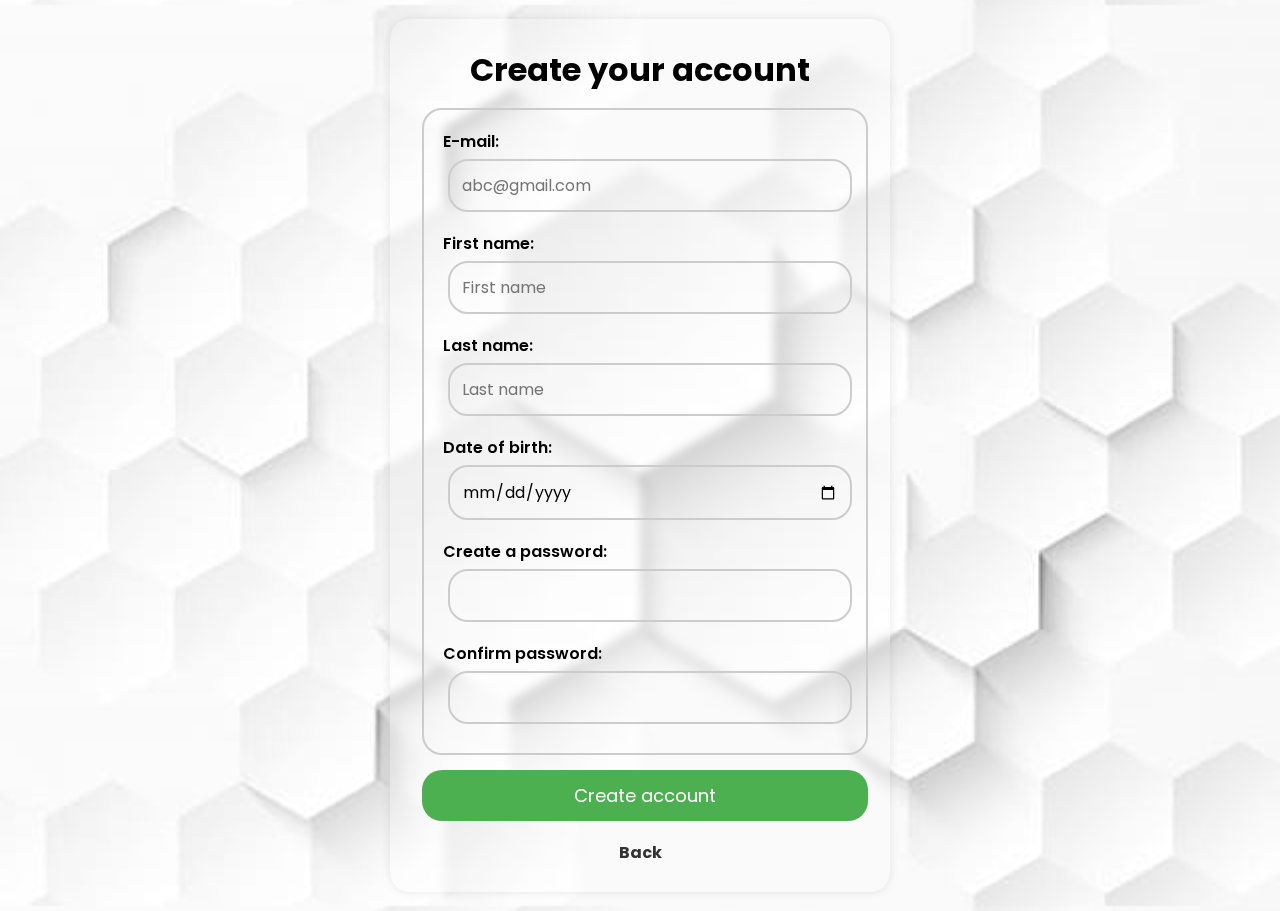
<file: registration_link.html>
<!DOCTYPE html>
<html lang="en">
<head>
    <meta charset="UTF-8">
    <meta name="viewport" content="width=device-width, initial-scale=1.0">
    <title>Register</title>
    <link rel="stylesheet" href="webstyle.css">
    
</head>
<body>
    <div class="container">
        <h1>Create your account</h1>
        <form action="">
            <div class="textarea">
                <p>E-mail: <input type="email" name="email" placeholder="abc@gmail.com" required></p>
                <!-- <p>Phone number: <input type="tel" name="phone" required></p> -->
                <p>First name: <input type="text" name="firstname" placeholder="First name" required></p>
                <p>Last name: <input type="text" name="lastname" placeholder="Last name" required></p>
                <p>Date of birth: <input type="date" name="dob" required></p>
                <p>Create a password: <input type="password" name="password" required></p>
                <p>Confirm password: <input type="password" name="password2" required></p>
            </div>
            <button class="button" type="submit">Create account</button>
        </form>
        <a class="back-button" href="project_2.html">Back</a>
    </div>
</body>
</html>
</file>
<file: style2.css>
@import url('https://fonts.googleapis.com/css2?family=Poppins:wght@300;400;500;600;700;800;900&display=swap');


*{
   margin: 0;
   padding:0;
   box-sizing: border-box;
   font-family: "Poppins", sans-serif;

}
body{
    display: flex;
    justify-content:center;
    align-items:center;
    min-height: 100vh;
    background: url("images/HD-wallpaper-white-hexagon-geometric-shapes-white-aesthetic.jpg") no-repeat;
    background-size: cover;
    background-position: center;
    
}

.main{
    width: 400px;
    padding: 30px;
    background:transparent;
    border: none solid rgb(243, 243, 243);  
    border-radius: 50px;  
    box-shadow: 2px 2px 8px;
    backdrop-filter:blur(30px);
}

.main h1{
    font-size: 35px;
    text-align: center;
}

.main .input-box{
    position:relative;
    width: 100%;
    height: 50px;
    background: transparent;
    border-radius: 70px;
    margin: 35px 0;
}

.input-box input{
    width: 100%;
    height: 100%;
    background: transparent;
    border: none;
    outline: none;
    border: 2px solid black;
    border-radius: 700px;
    font-size: 16px;
    padding: 20px 45px 20px 20px;
    color: rgb(0, 0, 0);
}

.input-box input::placeholder{
    color: rgb(0, 0, 0);
}

.input-box i{
    position:absolute;
    right: 22px;
    top: 30%;
    transform: translate(0);
    font-size: 20px;
}

.main .remember-me{
    display:flex;
    justify-content: space-between;
    font-size: 14.5px;
    margin: -15px 0 15px;
}

.remember-me label input{
    accent-color: #000000 ;
    margin-right: 1.5px;
}

.remember-me :hover{
    text-decoration: none;
    font-weight: bold;
}

.button{
    width: 100%;
    height: 40px;
    text-align: center;
    border: none;
    outline: none;
    border-radius: 50px;
    box-shadow: 5px 2px 7px;
    cursor: pointer;
    font-size: 16px;
    background: rgba(165, 163, 163, 0.199);
    font-weight: 600;
}
.button:hover{
    font-size: 18px;
    font-weight: 700;
}

.main .register-link{
    font-size: 14.5px;
    text-align: center;
    margin-top: 20px;
    color: #525050;
}

.register-link p a {
    color: #525050;
    text-decoration: none;
    font-weight: 600;
}

.register-link p a:hover{
    text-decoration: underline;
    color: #1e1d1d;
}
</file>
<file: newstyle.css>
*{
    box-sizing: border-box;
}
body{ font-family: Verdana, Geneva, Tahoma, sans-serif;
    margin: 30px 100px;
    padding: 8px;

}
.container{
    background-color: rgb(231, 243, 249);
    padding: 15px 20px 15px 20px;
    border: 2px solid black;
    border-radius: 20px;

}

input[type= "text"],
input[type= "email"],
input[type= "number"],
input[type= "password"],
input[type= "date"],
select,
textarea{
    width: 70%;
    padding: 12px;
    border: 2px solid #050505;
    border-radius: 5px;
}

fieldset{
    background-color: rgb(192, 229, 229);
    border: #050505;
}

h1{
    text-align: center;
    text-decoration: underline;
}

input[type="submit"]{
    text-align: center;
    font-weight: bold;
    width: 50%;
    background-color: rgb(110, 243, 116);
    padding: 12px 20px;
    margin: 10px 300px;
    border-color: rgb(248, 248, 248);
    border-radius: 10px;
    cursor: pointer;
}

input[type="submit"]:hover{
    background-color: rgb(42, 236, 42);
    font-weight: bolder;

}
</file>
<file: webstyle.css>
@import url('https://fonts.googleapis.com/css2?family=Poppins:wght@300;400;500;600;700;800;900&display=swap');
        * {
            margin: 5px;
            padding: 2px;
            box-sizing: border-box;
            font-family: "Poppins", sans-serif;
        }
        h1 {
            text-align: center;
        }
        body {
            display: flex;
            justify-content: center;
            align-items: center;
            min-height: 80vh;
            background: url(images/HD-wallpaper-white-hexagon-geometric-shapes-white-aesthetic.jpg);
            background-size: cover;
            background-position: center;
        }
        p {
            font-weight: 600;
        }
        input[type="text"],
        input[type="email"],
        input[type="date"],
        input[type="password"],
        input[type="number"],
        select,
        .textarea {
            position: relative;
            width: 100%;
            padding: 12px; /* Adjusted padding for better UI */
            margin-bottom: 10px; /* Added margin for better spacing */
            border: 2px solid #ccc; /* Added border for input fields */
            border-radius: 20px; /* Added border radius for input fields */
            box-sizing: border-box;
            font-size: 16px;
            font-family: "Poppins", sans-serif;
            background-color: transparent; /* Removed background color */
            color: black; /* Changed text color to black */
            outline: none; /* Removed default focus outline */
        }
        input[type="text"]:focus,
        input[type="email"]:focus,
        input[type="date"]:focus,
        input[type="password"]:focus,
        input[type="number"]:focus,
        select:focus,
        .textarea:focus {
            border-color: #333; /* Adjusted focus border color */
        }
        .container {
            width: 500px;
            border-radius: 20px;
            padding: 20px;
            /* background: rgba(255, 255, 255, 0.7); Adjusted background color with opacity */
            border-radius: 20px;
            box-shadow: 0 0 10px rgba(0, 0, 0, 0.1); /* Adjusted box shadow */
            backdrop-filter: blur(5px); /* Added backdrop filter */
        }
        .button {
            width: 100%;
            padding: 12px;
            border: none;
            border-radius: 20px;
            background-color: #4CAF50;
            color: white;
            font-size: 18px;
            cursor: pointer;
        }
        .button:hover {
            background-color: #45a049;
        }
        .back-button {
            display: block;
            text-align: center;
            margin-top: 10px; /* Added margin-top for spacing */
            text-decoration: none;
            color: #333;
            font-weight: bold;
        }
        .back-button:hover {
            text-decoration: underline;
        }
</file>
